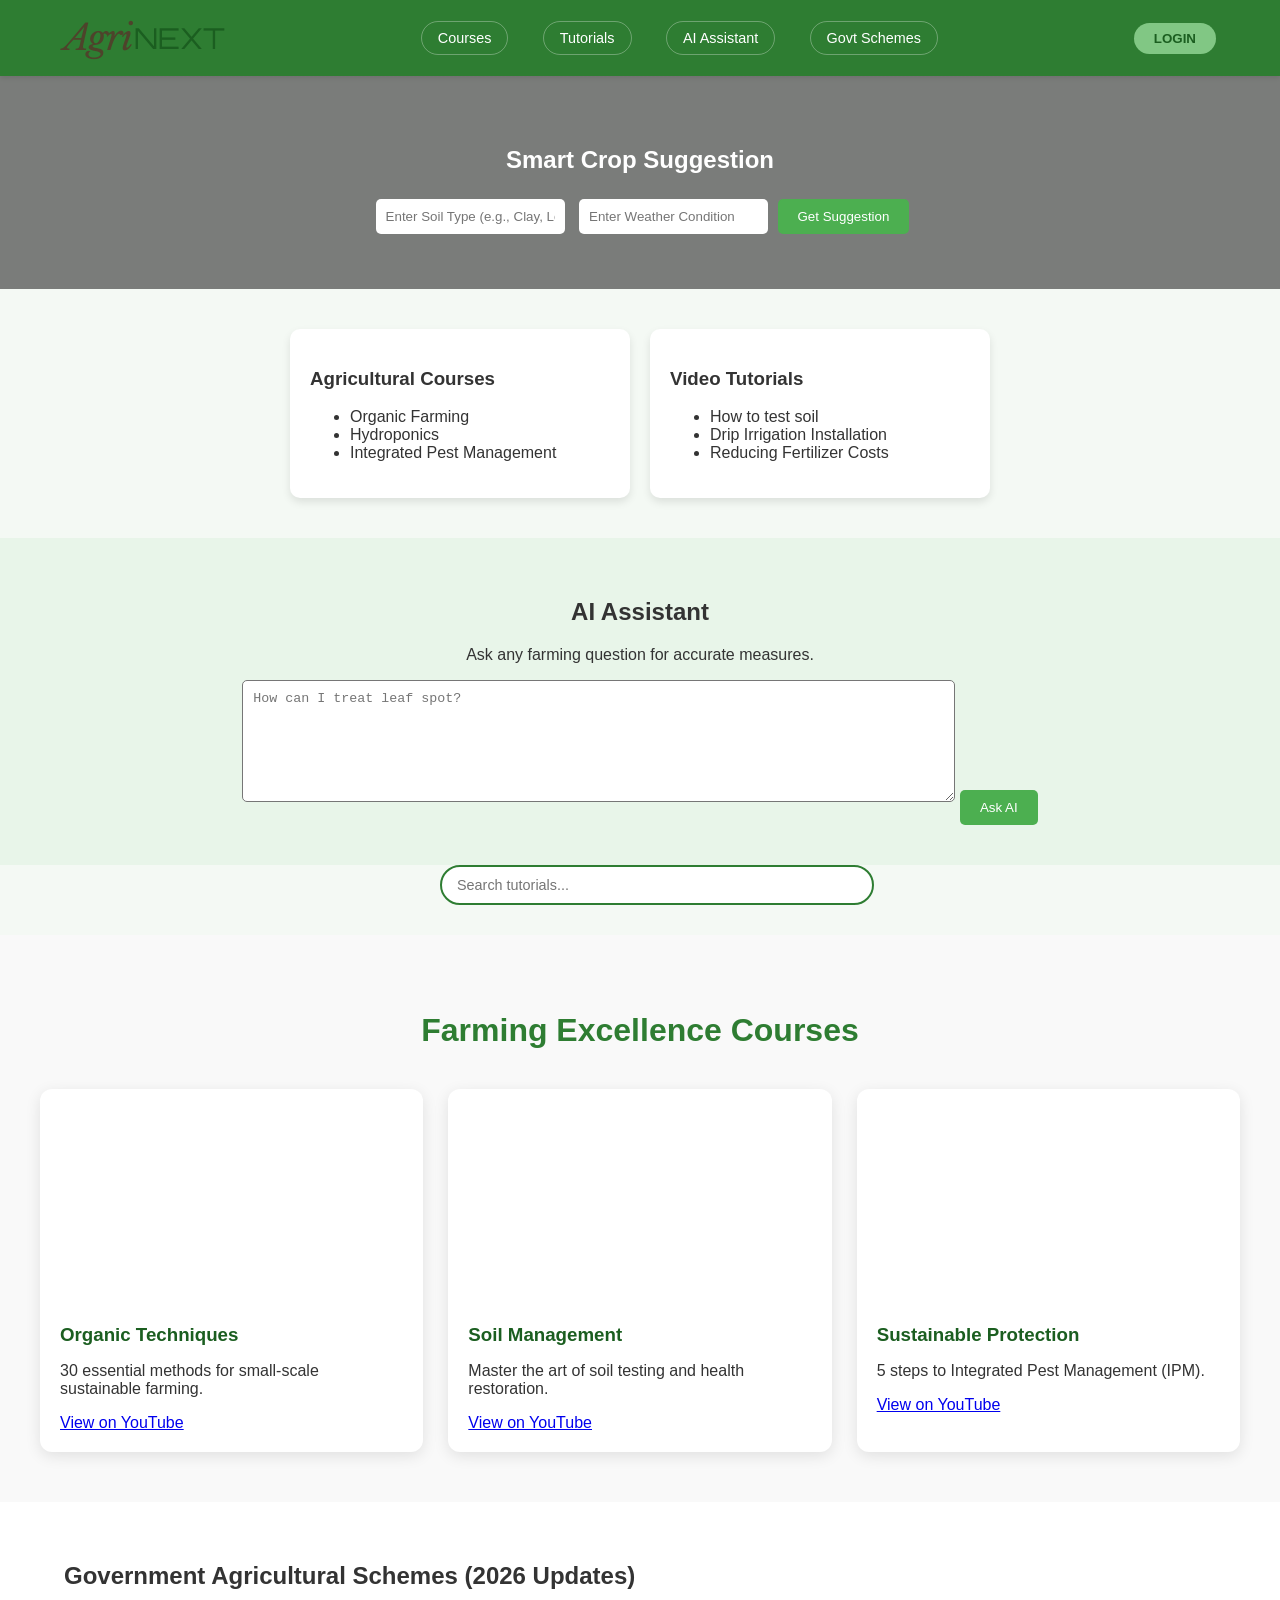
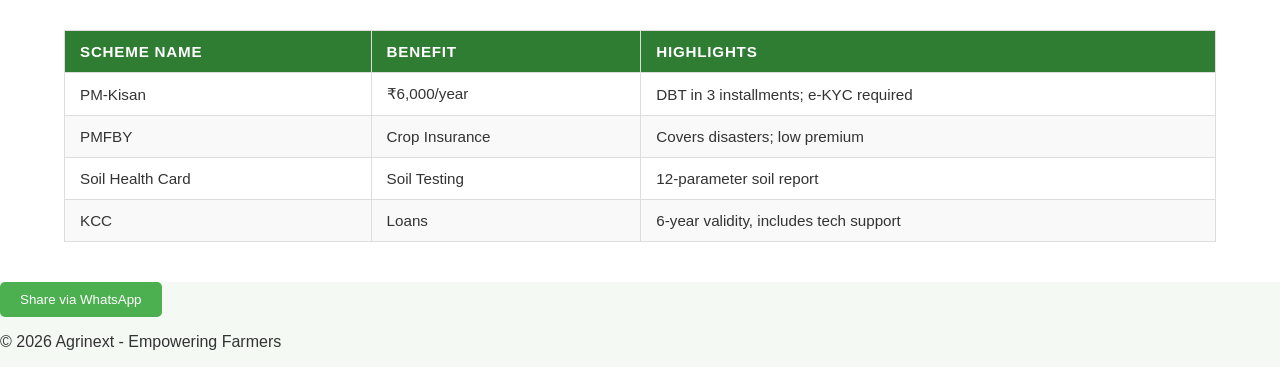
<file: index.html>
<!DOCTYPE html>
<html lang="en">
<head>
    <meta charset="UTF-8">
    <meta name="viewport" content="width=device-width, initial-scale=1.0">
    <title>Agrinext - Modern Farming Portal</title>

    <link rel="stylesheet" href="style.css">
    <link rel="icon" type="image/x-icon" href="favicon.ico">

    <link href="https://fonts.googleapis.com/css2?family=Libre+Baskerville:ital@1&family=Orbitron:wght@700&display=swap" rel="stylesheet">
</head>

<body>

<header>
    
    <div class="logo-container">
        <span class="agri-part">Agri</span><span class="next-part">next</span>
    </div>

    <nav>    
       <a href="#courses" class="nav-btn">Courses</a>
      <a href="#tutorials"  class="nav-btn">Tutorials</a>
       <a href="#ai-assistant"  class="nav-btn">AI Assistant</a>
        <a href="#schemes" class="nav-btn">Govt Schemes</a>
    </nav>
    <button id="loginBtn" class="login-btn">LOGIN</button>
    <div id="loginModal" class="modal">
    <div class="modal-content">
        <span class="close-btn" onclick="toggleModal()">&times;</span>
        <h2 id="loginTitle">Farmer Login</h2>
        <form id="loginForm">
            <label>Mobile Number or Email</label>
            <input type="text" id="username" placeholder="Enter your ID" required>
            
            <label>Password</label>
            <input type="password" id="password" placeholder="Enter Password" required>

            <div id="passwordConfirmRow" class="hidden">
                <label>Confirm Password</label>
                <input type="password" id="passwordConfirm" placeholder="Confirm Password">
            </div>

            <div id="loginMessage" style="color:#d32f2f; font-size:0.95rem; min-height:1.2em; text-align:left;"></div>
            
            <button type="submit" id="submitBtn" class="auth-btn">Sign In</button>
            <p id="registerLink">Don't have an account? <a href="#">Register here</a></p>
            <p id="existingLink" class="hidden">Already have an account? <a href="#">Sign in</a></p>
        </form>
    </div>
</div>
</header>
<main>

    <!-- HERO SECTION -->
    <section class="hero-section">
        <h1>Smart Crop Suggestion</h1>

        <div class="prediction-form">
            <input type="text" id="soilType" placeholder="Enter Soil Type (e.g., Clay, Loamy)">
            <input type="text" id="weather" placeholder="Enter Weather Condition">
            <button onclick="suggestCrop()">Get Suggestion</button>
        </div>

        <div id="predictionResult" class="result-box"></div>
    </section>

    <!-- COURSES -->
    <section id="courses" class="grid-container">
       <div class="card">
    <h3>Agricultural Courses</h3>
    <ul>
        <li><a href="https://www.youtube.com/watch?v=mkEsLdNKlPM" target="_blank">Organic Farming</a></li>
        <li><a href="https://www.youtube.com/watch?v=lRyXlvIJFWI" target="_blank">Hydroponics</a></li>
        <li><a href="https://www.youtube.com/playlist?list=PLiVTk8kpK3eHMtN9hcssWwn8JjEylY5fk" target="_blank">Integrated Pest Management</a></li>
    </ul>
</div>

<div class="card">
    <h3>Video Tutorials</h3>
    <ul>
        <li><a href="https://www.youtube.com/watch?v=aAfgfgPlUmE" target="_blank">How to test soil</a></li>
        <li><a href="https://www.youtube.com/watch?v=-dURlDRlQ8I" target="_blank">Drip Irrigation Installation</a></li>
        <li><a href="https://www.youtube.com/watch?v=WhOrIUlrnPo" target="_blank">Reducing Fertilizer Costs</a></li>
    </ul>
</div>
    </section>

    <!-- AI ASSISTANT -->
    <section id="ai-assistant" class="ai-section">
        <h2>AI Assistant</h2>
        <p>Ask any farming question for accurate measures.</p>
        <textarea placeholder="How can I treat leaf spot?"></textarea>
        <button>Ask AI</button>
    </section>

    <!-- SEARCH -->
    <div class="course-search-container">
        <input type="text" id="courseSearch" placeholder="Search tutorials..." onkeyup="filterCourses()">
    </div>

    <!-- VIDEO COURSES -->
    <section id="course-videos" class="course-section">
        <h2 class="section-title">Farming Excellence Courses</h2>

        <div class="course-grid">

            <div class="course-card">
                <div class="video-wrapper">
                    <iframe src="https://www.youtube.com/embed/mkEsLdNKlPM" frameborder="0" allowfullscreen></iframe>
                </div>
                <div class="course-info">
                    <h3>Organic Techniques</h3>
                    <p>30 essential methods for small-scale sustainable farming.</p>
                    <a href="https://www.youtube.com/watch?v=mkEsLdNKlPM" target="_blank">View on YouTube</a>
                </div>
            </div>

            <div class="course-card">
                <div class="video-wrapper">
                    <iframe src="https://www.youtube.com/embed/aAfgfgPlUmE" frameborder="0" allowfullscreen></iframe>
                </div>
                <div class="course-info">
                    <h3>Soil Management</h3>
                    <p>Master the art of soil testing and health restoration.</p>
                    <a href="https://www.youtube.com/watch?v=aAfgfgPlUmE" target="_blank">View on YouTube</a>
                </div>
            </div>

            <div class="course-card">
                <div class="video-wrapper">
                    <iframe src="https://www.youtube.com/embed/tp4jsg_Ktj4" frameborder="0" allowfullscreen></iframe>
                </div>
                <div class="course-info">
                    <h3>Sustainable Protection</h3>
                    <p>5 steps to Integrated Pest Management (IPM).</p>
                    <a href="https://www.youtube.com/watch?v=tp4jsg_Ktj4" target="_blank">View on YouTube</a>
                </div>
            </div>

        </div>
    </section>

    <!-- GOVERNMENT SCHEMES -->
    <section id="schemes" class="schemes-section">
        <h2>Government Agricultural Schemes (2026 Updates)</h2>

        <div class="table-wrapper">
            <table class="schemes-table">
                <thead>
                    <tr>
                        <th>Scheme Name</th>
                        <th>Benefit</th>
                        <th>Highlights</th>
                    </tr>
                </thead>

                <tbody>
                    <tr>
                        <td>PM-Kisan</td>
                        <td>₹6,000/year</td>
                        <td>DBT in 3 installments; e-KYC required</td>
                    </tr>

                    <tr>
                        <td>PMFBY</td>
                        <td>Crop Insurance</td>
                        <td>Covers disasters; low premium</td>
                    </tr>

                    <tr>
                        <td>Soil Health Card</td>
                        <td>Soil Testing</td>
                        <td>12-parameter soil report</td>
                    </tr>

                    <tr>
                        <td>KCC</td>
                        <td>Loans</td>
                        <td>6-year validity, includes tech support</td>
                    </tr>
                </tbody>
            </table>
        </div>
    </section>

    <!-- SHARE BUTTON -->
    <button onclick="shareProject()" class="share-btn">Share via WhatsApp</button>

</main>

<footer>
    <p>&copy; 2026 Agrinext - Empowering Farmers</p>
</footer>

<script src="script.js"></script>

</body>
</html>
</file>
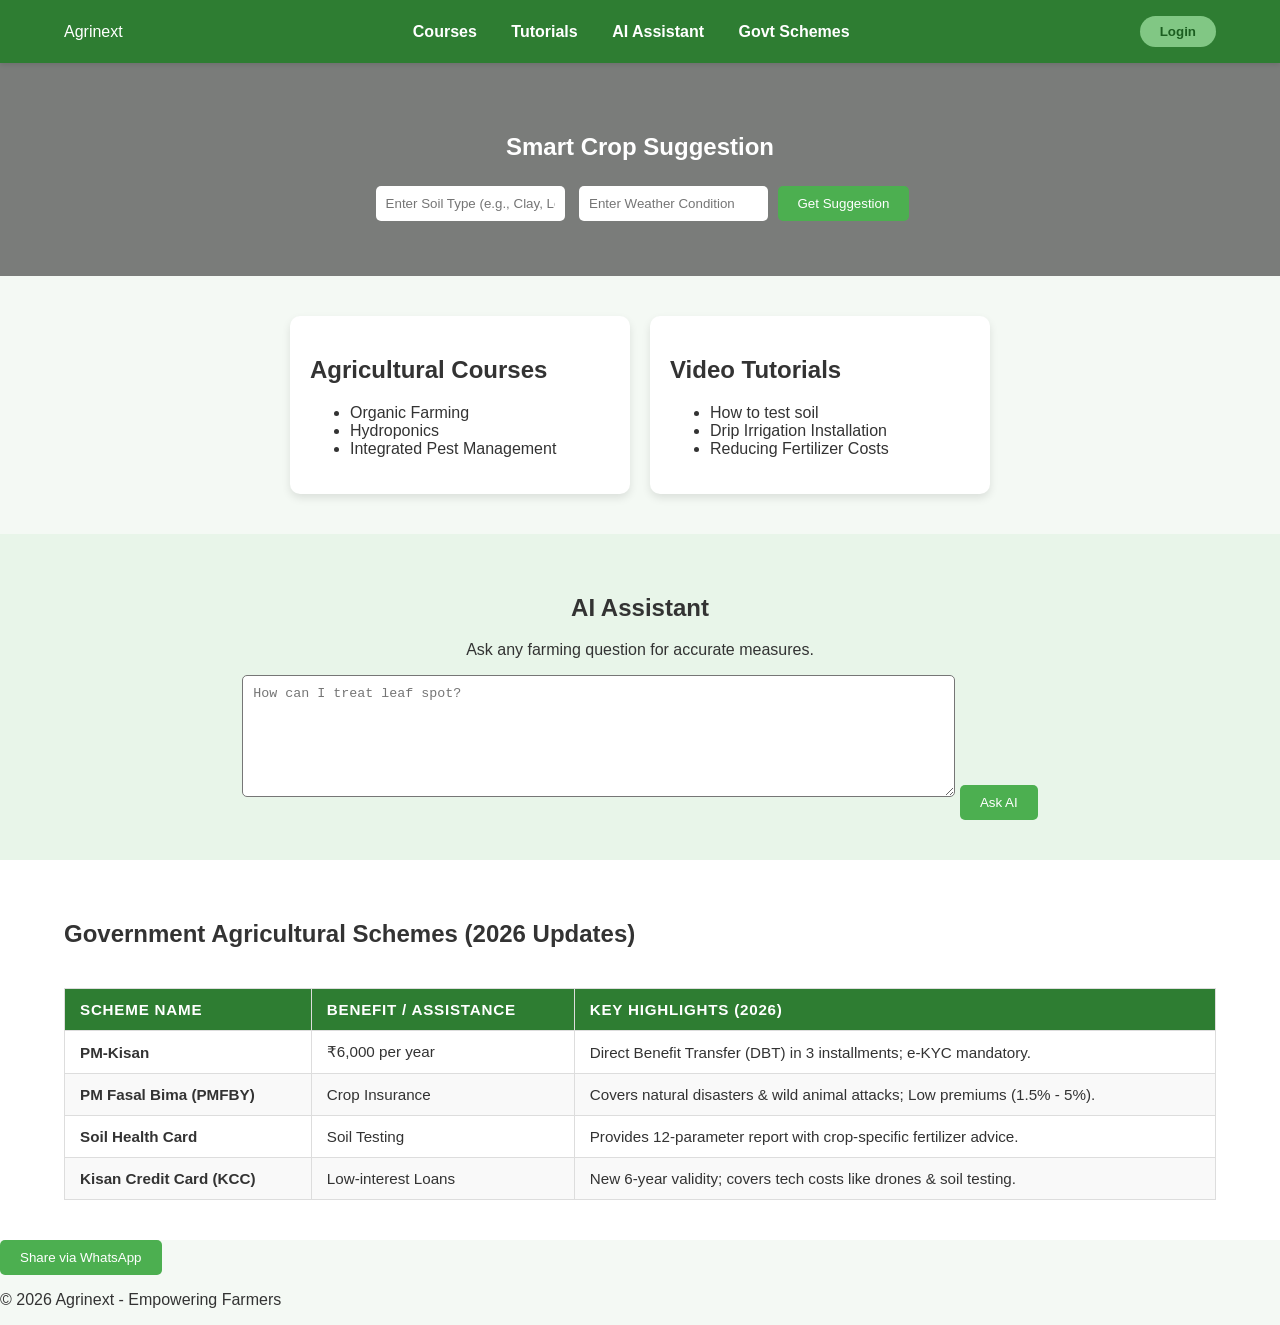
<file: agrinext.html>
<!DOCTYPE html>
<html lang="en">
<head>
    <meta charset="UTF-8">
    <meta name="viewport" content="width=device-width, initial-scale=1.0">
    <title>Agrinext - Modern Farming Portal</title>
    <link rel="stylesheet" href="style.css">
</head>
<body>
    <header>
        <div class="logo">Agrinext</div>
        <nav>
            <a href="#courses">Courses</a>
            <a href="#tutorials">Tutorials</a>
            <a href="#ai-assistant">AI Assistant</a>
            <a href="#schemes">Govt Schemes</a>
        </nav>
        <button class="login-btn">Login</button>
    </header>

    <main>
        <section class="hero-section">
            <h1>Smart Crop Suggestion</h1>
            <div class="prediction-form">
                <input type="text" id="soilType" placeholder="Enter Soil Type (e.g., Clay, Loamy)">
                <input type="text" id="weather" placeholder="Enter Weather Condition">
                <button onclick="suggestCrop()">Get Suggestion</button>
            </div>
            <div id="predictionResult" class="result-box"></div>
        </section>

        <section id="courses" class="grid-container">
            <div class="card">
                <h2>Agricultural Courses</h2>
                <ul>
                    <li>Organic Farming</li>
                    <li>Hydroponics</li>
                    <li>Integrated Pest Management</li>
                </ul>
            </div>
            <div class="card" id="tutorials">
                <h2>Video Tutorials</h2>
                <ul>
                    <li>How to test soil</li>
                    <li>Drip Irrigation Installation</li>
                    <li>Reducing Fertilizer Costs</li>
                </ul>
            </div>
        </section>

        <section id="ai-assistant" class="ai-section">
            <h2>AI Assistant</h2>
            <p>Ask any farming question for accurate measures.</p>
            <textarea placeholder="How can I treat leaf spot?"></textarea>
            <button>Ask AI</button>
        </section>
<section id="schemes" class="schemes-section">
    <h2>Government Agricultural Schemes (2026 Updates)</h2>
    <div class="table-wrapper">
        <table class="schemes-table">
            <thead>
                <tr>
                    <th>Scheme Name</th>
                    <th>Benefit / Assistance</th>
                    <th>Key Highlights (2026)</th>
                </tr>
            </thead>
            <tbody>
                <tr>
                    <td><strong>PM-Kisan</strong></td>
                    <td>₹6,000 per year</td>
                    <td>Direct Benefit Transfer (DBT) in 3 installments; e-KYC mandatory.</td>
                </tr>
                <tr>
                    <td><strong>PM Fasal Bima (PMFBY)</strong></td>
                    <td>Crop Insurance</td>
                    <td>Covers natural disasters & wild animal attacks; Low premiums (1.5% - 5%).</td>
                </tr>
                <tr>
                    <td><strong>Soil Health Card</strong></td>
                    <td>Soil Testing</td>
                    <td>Provides 12-parameter report with crop-specific fertilizer advice.</td>
                </tr>
                <tr>
                    <td><strong>Kisan Credit Card (KCC)</strong></td>
                    <td>Low-interest Loans</td>
                    <td>New 6-year validity; covers tech costs like drones & soil testing.</td>
                </tr>
            </tbody>
        </table>
    </div>
</section>
<button onclick="shareProject()" class="share-btn">Share via WhatsApp</button>

<script>
function shareProject() {
    const url = window.location.href; // Grabs your live website link
    const text = "Check out Agrinext - The AI assistant for farmers! " + url;
    window.open(`https://wa.me/?text=${encodeURIComponent(text)}`, '_blank');
}
</script>
    </main>

    <footer>
        <p>&copy; 2026 Agrinext - Empowering Farmers</p>
    </footer>
<div id="loginModal" class="modal">
    <div class="modal-content">
        <span class="close-btn" onclick="toggleModal()">&times;</span>
        <h2>Farmer Login</h2>
        <form id="loginForm">
            <label>Mobile Number or Email</label>
            <input type="text" id="username" placeholder="Enter your ID" required>
            
            <label>Password</label>
            <input type="password" id="password" placeholder="Enter Password" required>
            
            <button type="submit" class="auth-btn">Sign In</button>
            <p>Don't have an account? <a href="#">Register here</a></p>
        </form>
    </div>
</div>
    <script src="script.js"></script>
</body>
</html>
</file>
<file: style.css>
body {
    font-family: 'Segoe UI', Tahoma, Geneva, Verdana, sans-serif;
    margin: 0;
    background-color: #f4f9f4;
    color: #333;
}

header {
    background-color: #2e7d32;
    color: white;
    padding: 1rem 5%;
    display: flex;
    justify-content: space-between;
    align-items: center;
    box-shadow: 0 2px 5px rgba(0,0,0,0.1);
}

nav a {
    color: white;
    text-decoration: none;
    margin: 0 15px;
    font-weight: bold;
}

.hero-section {
    text-align: center;
    padding: 50px 20px;
    background: linear-gradient(rgba(0,0,0,0.5), rgba(0,0,0,0.5)), url('https://images.unsplash.com/photo-1523348837708-15d4a09cfac2?auto=format&fit=crop&q=80&w=1000');
    background-size: cover;
    color: white;
}

.prediction-form input {
    padding: 10px;
    border-radius: 5px;
    border: none;
    margin: 5px;
}

.grid-container {
    display: flex;
    gap: 20px;
    padding: 40px 5%;
    justify-content: center;
}

.card {
    background: white;
    padding: 20px;
    border-radius: 10px;
    box-shadow: 0 4px 8px rgba(0,0,0,0.1);
    width: 300px;
}

.ai-section {
    background: #e8f5e9;
    padding: 40px 5%;
    text-align: center;
}

textarea {
    width: 60%;
    height: 100px;
    margin-bottom: 10px;
    border-radius: 5px;
    padding: 10px;
}

button {
    background-color: #4caf50;
    color: white;
    border: none;
    padding: 10px 20px;
    border-radius: 5px;
    cursor: pointer;
}
/* Schemes Section Styling */
.schemes-section {
    padding: 40px 5%;
    background-color: #ffffff;
}

.table-wrapper {
    overflow-x: auto; /* For mobile responsiveness */
}

.schemes-table {
    width: 100%;
    border-collapse: collapse;
    margin-top: 20px;
    font-size: 0.95rem;
}

.schemes-table th, .schemes-table td {
    border: 1px solid #ddd;
    padding: 12px 15px;
    text-align: left;
}

.schemes-table th {
    background-color: #2e7d32;
    color: white;
    text-transform: uppercase;
    letter-spacing: 0.05em;
}

.schemes-table tr:nth-child(even) {
    background-color: #f9f9f9;
}

.schemes-table tr:hover {
    background-color: #f1f8e9;
}
/* Modal Background */
.modal {
    display: none; /* Hidden by default */
    position: fixed;
    z-index: 9999;
    left: 0;
    top: 0;
    width: 100%;
    height: 100%;
    background-color: rgba(0,0,0,0.7); /* Semi-transparent black */
    backdrop-filter: blur(4px);
}

/* Modal Box */
.modal-content {
    background-color: #ffffff;
    margin: 10% auto;
    padding: 30px;
    border-radius: 15px;
    width: 90%;
    text-align: center;
    position: relative;
    box-shadow: 0 5px 15px rgba(0,0,0,0.3);
}

.close-btn {
    position: absolute;
    right: 20px;
    top: 10px;
    font-size: 28px;
    cursor: pointer;
}

#loginForm {
    display: flex;
    flex-direction: column;
    gap: 15px;
    margin-top: 20px;
}

#loginForm input {
    padding: 12px;
    border: 1px solid #ddd;
    border-radius: 8px;
}

.auth-btn {
    background-color: #2e7d32;
    color: white;
    padding: 12px;
    border: none;
    border-radius: 8px;
    cursor: pointer;
    font-weight: bold;
}
.hidden {
    display: none;
}
.logo-container {
    display: flex;
    align-items: center;
    font-size: 2.2rem;
    cursor: default;
}

/* The "Organic" side */
.agri-part {
    font-family: 'Libre Baskerville', serif;
    font-style: italic;
    color: #4E432B; /* Earthy Green */
    letter-spacing: -1px;
}

/* The "Tech" side */
.next-part {
    font-family: 'Orbitron', sans-serif;
    color: #1b5e20; /* Darker, solid green */
    text-transform: uppercase;
    margin-left: 2px;
    font-size: 1.8rem; /* Slightly smaller to balance the weight */
    transition: color 0.3s ease;
}

.course-section {
    padding: 50px 20px;
    background-color: #f9f9f9;
}

.section-title {
    text-align: center;
    color: #2e7d32;
    margin-bottom: 40px;
    font-size: 2rem;
}

.course-grid {
    display: grid;
    grid-template-columns: repeat(auto-fit, minmax(300px, 1fr));
    gap: 25px;
    max-width: 1200px;
    margin: 0 auto;
}

.course-card {
    background: white;
    border-radius: 12px;
    overflow: hidden;
    box-shadow: 0 4px 15px rgba(0,0,0,0.1);
    transition: transform 0.3s ease;
}

.course-card:hover {
    transform: translateY(-10px);
}

.video-wrapper {
    position: relative;
    padding-bottom: 56.25%; /* 16:9 Aspect Ratio */
    height: 0;
}

.video-wrapper iframe {
    position: absolute;
    top: 0;
    left: 0;
    width: 100%;
    height: 100%;
}

.course-info {
    padding: 20px;
}

.course-info h3 {
    margin: 0 0 10px 0;
    color: #1b5e20;
}

.course-link {
    display: inline-block;
    margin-top: 15px;
    color: #2e7d32;
    font-weight: bold;
    text-decoration: none;
    border: 2px solid #2e7d32;
    padding: 8px 15px;
    border-radius: 5px;
}

.course-link:hover {
    background: #2e7d32;
    color: white;
}
.course-search-container {
    max-width: 400px;
    margin: 0 auto 30px auto;
    text-align: center;
}

#courseSearch {
    width: 100%;
    padding: 10px 15px;
    font-size: 0.9rem;
    border: 2px solid #2e7d32;
    border-radius: 20px;
    outline: none;
    transition: box-shadow 0.3s ease;
}
/* Style the links inside your lists */
.card ul li a {
    text-decoration: none; /* Removes the underline */
    color: #333; /* Keeps text dark like your screenshot */
    transition: color 0.3s ease;
}
/* Navigation Link Buttons */
.nav-btn {
    text-decoration: none;
    color: white;
    font-size: 0.9rem;
    font-weight: 500;
    padding: 8px 16px;
    border: 1px solid rgba(255, 255, 255, 0.3); /* Soft white border */
    border-radius: 20px; /* Capsule shape */
    transition: all 0.3s ease;
    display: inline-block;
}

/* Hover effect: Fills in the button */
.nav-btn:hover {
    background-color: white;
    color: #2e7d32; /* Agrinext Green */
    border-color: white;
    transform: translateY(-2px); /* Slight lift */
}

/* The Login Button (Making it stand out more) */
.login-btn {
    background-color: #81c784; /* Lighter green accent */
    color: #1b5e20;
    border: none;
    padding: 8px 20px;
    border-radius: 20px;
    font-weight: bold;
    cursor: pointer;
    transition: 0.3s;
}

.login-btn:hover {
    background-color: white;
    box-shadow: 0 4px 10px rgba(0,0,0,0.2);
}
/* Navigation Link Buttons */
.nav-btn {
    text-decoration: none;
    color: white;
    font-size: 0.9rem;
    font-weight: 500;
    padding: 8px 16px;
    border: 1px solid rgba(255, 255, 255, 0.3); /* Soft white border */
    border-radius: 20px; /* Capsule shape */
    transition: all 0.3s ease;
    display: inline-block;
}

/* Hover effect: Fills in the button */
.nav-btn:hover {
    background-color: white;
    color: #2e7d32; /* Agrinext Green */
    border-color: white;
    transform: translateY(-2px); /* Slight lift */
}

/* The Login Button (Making it stand out more) */
.login-btn {
    background-color: #81c784; /* Lighter green accent */
    color: #1b5e20;
    border: none;
    padding: 8px 20px;
    border-radius: 20px;
    font-weight: bold;
    cursor: pointer;
    transition: 0.3s;
}

.login-btn:hover {
    background-color: white;
    box-shadow: 0 4px 10px rgba(0,0,0,0.2);
}

/* 3. Fix labels and headings being invisible */
.modal-content h2 {
    color: #2e7d32; /* Agrinext Green */
    margin-top: 0;
    font-family: 'Orbitron', sans-serif;
    text-align: center;
}

.modal-content input {
    width: 100%;
    padding: 12px;
    margin-top: 5px;
    border: 1px solid #ccc;
    border-radius: 8px;
    box-sizing: border-box; /* Crucial for padding */
    font-size: 1rem;
    background-color: #f9f9f9;
    color: #000;
}

/* 5. Style the Sign In Button */
.auth-btn {
    width: 100%;
    background-color: #2e7d32;
    color: white;
    padding: 14px;
    margin-top: 20px;
    border: none;
    border-radius: 8px;
    font-size: 1.1rem;
    font-weight: bold;
    cursor: pointer;
    transition: background 0.3s;
}

.auth-btn:hover {
    background-color: #1b5e20;
}

/* 6. The Close (X) Button */
.close-btn {
    position: absolute;
    right: 20px;
    top: 15px;
    font-size: 28px;
    font-weight: bold;
    color: #aaa;
    cursor: pointer;
}

.close-btn:hover {
    color: #d32f2f;
}
</file>
